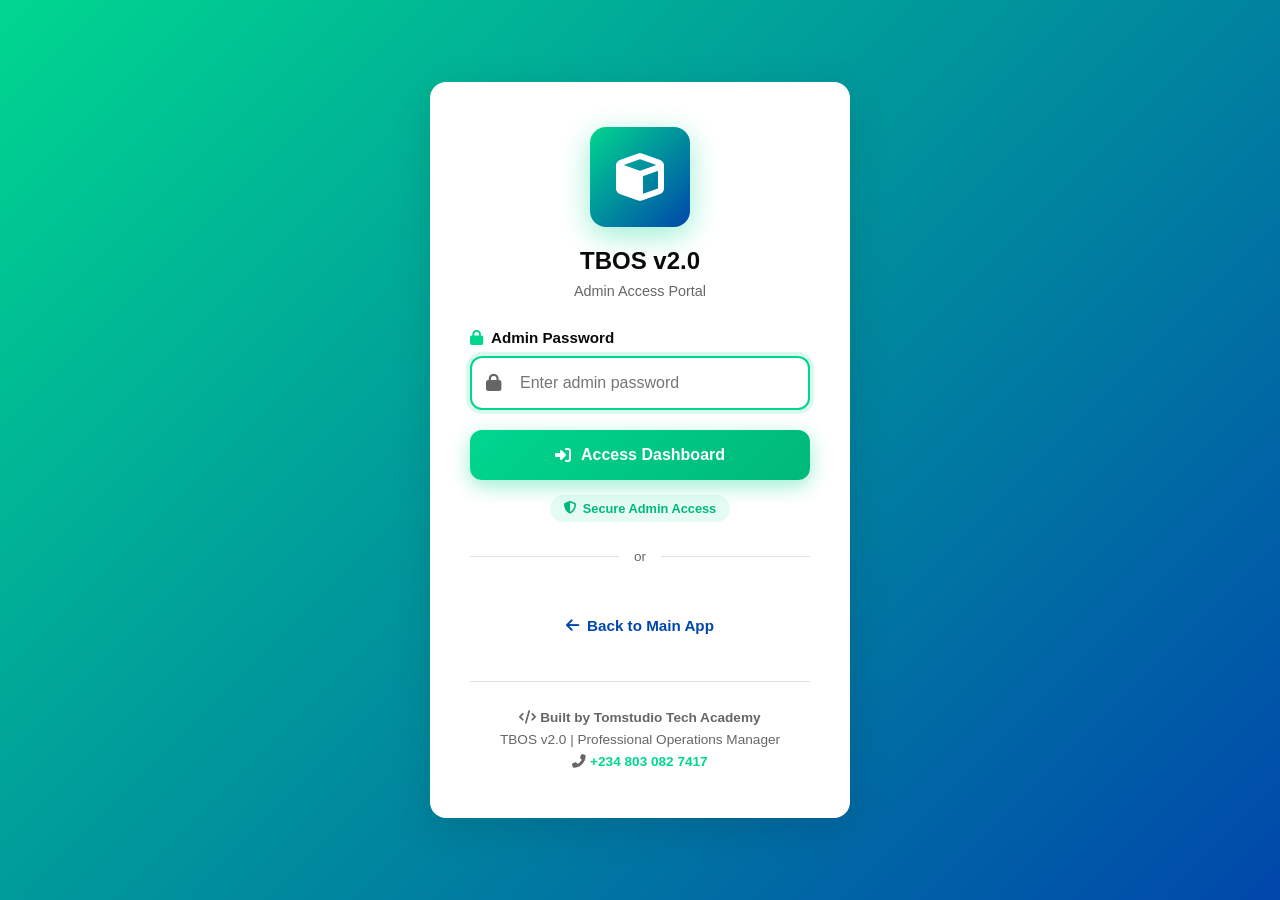
<file: admin.html>
<!DOCTYPE html>
<html lang="en">
<head>
    <meta charset="UTF-8">
    <meta name="viewport" content="width=device-width, initial-scale=1.0">
    <title>Admin Access | TBOS v2.0</title>
    <link rel="icon" type="image/png" href="logo-192.png">
    <meta name="theme-color" content="#00D68F">
    
    <link rel="stylesheet" href="https://cdnjs.cloudflare.com/ajax/libs/font-awesome/6.4.0/css/all.min.css">
    
    <style>
        :root {
            --primary: #00D68F;
            --primary-dark: #00b87a;
            --secondary: #0047AB;
            --white: #ffffff;
            --black: #0a0a0a;
            --gray: #666666;
            --gray-light: #f5f5f5;
            --border: #e0e0e0;
            --shadow-lg: 0 10px 40px rgba(0, 0, 0, 0.12);
            --radius: 16px;
        }

        * { box-sizing: border-box; margin: 0; padding: 0; }

        body {
            font-family: 'Segoe UI', -apple-system, BlinkMacSystemFont, 'Roboto', sans-serif;
            background: linear-gradient(135deg, var(--primary) 0%, var(--secondary) 100%);
            min-height: 100vh;
            display: flex;
            align-items: center;
            justify-content: center;
            padding: 20px;
        }

        .login-container {
            width: 100%;
            max-width: 420px;
            animation: slideUp 0.6s ease;
        }

        @keyframes slideUp {
            from { opacity: 0; transform: translateY(40px); }
            to { opacity: 1; transform: translateY(0); }
        }

        .login-card {
            background: var(--white);
            border-radius: var(--radius);
            padding: 45px 40px;
            box-shadow: var(--shadow-lg);
            text-align: center;
        }

        .logo {
            width: 100px;
            height: 100px;
            background: linear-gradient(135deg, var(--primary), var(--secondary));
            border-radius: var(--radius);
            display: flex;
            align-items: center;
            justify-content: center;
            margin: 0 auto 20px;
            font-size: 3rem;
            color: var(--white);
            box-shadow: 0 8px 30px rgba(0, 214, 143, 0.4);
        }

        .app-name {
            font-size: 1.5rem;
            font-weight: 700;
            color: var(--black);
            margin-bottom: 8px;
        }

        .app-version {
            font-size: 0.9rem;
            color: var(--gray);
            margin-bottom: 30px;
        }

        .form-group {
            margin-bottom: 20px;
            text-align: left;
        }

        .form-group label {
            display: block;
            margin-bottom: 10px;
            font-weight: 600;
            color: var(--black);
            font-size: 0.95rem;
            display: flex;
            align-items: center;
            gap: 8px;
        }

        .form-group label i { color: var(--primary); }

        .input-wrapper { position: relative; }

        .input-wrapper i {
            position: absolute;
            left: 16px;
            top: 50%;
            transform: translateY(-50%);
            color: var(--gray);
            font-size: 1.1rem;
        }

        .form-group input {
            width: 100%;
            padding: 16px 16px 16px 48px;
            border: 2px solid var(--border);
            border-radius: 12px;
            font-size: 1rem;
            transition: all 0.3s;
            background: var(--gray-light);
        }

        .form-group input:focus {
            border-color: var(--primary);
            outline: none;
            box-shadow: 0 0 0 4px rgba(0, 214, 143, 0.15);
            background: var(--white);
        }

        .btn {
            width: 100%;
            padding: 16px 32px;
            border: none;
            border-radius: 12px;
            cursor: pointer;
            font-weight: 700;
            font-size: 1rem;
            transition: all 0.3s;
            display: inline-flex;
            align-items: center;
            justify-content: center;
            gap: 10px;
            background: linear-gradient(135deg, var(--primary), var(--primary-dark));
            color: var(--white);
            box-shadow: 0 6px 20px rgba(0, 214, 143, 0.4);
        }

        .btn:hover { transform: translateY(-3px); box-shadow: 0 10px 30px rgba(0, 214, 143, 0.5); }

        .message {
            margin-top: 20px;
            padding: 14px 18px;
            border-radius: 12px;
            font-weight: 600;
            display: none;
        }

        .message.error {
            background: rgba(220, 53, 69, 0.1);
            color: #dc3545;
            border: 1px solid rgba(220, 53, 69, 0.3);
            display: block;
        }

        .security-badge {
            display: inline-flex;
            align-items: center;
            gap: 6px;
            background: rgba(0, 214, 143, 0.1);
            color: var(--primary-dark);
            padding: 6px 14px;
            border-radius: 20px;
            font-size: 0.8rem;
            font-weight: 600;
            margin-top: 15px;
        }

        .divider {
            margin: 25px 0;
            position: relative;
            text-align: center;
        }

        .divider::before {
            content: '';
            position: absolute;
            top: 50%;
            left: 0;
            right: 0;
            height: 1px;
            background: var(--border);
        }

        .divider span {
            background: var(--white);
            padding: 0 15px;
            color: var(--gray);
            font-size: 0.85rem;
            position: relative;
            z-index: 1;
        }

        .back-link {
            display: inline-flex;
            align-items: center;
            gap: 8px;
            color: var(--secondary);
            text-decoration: none;
            font-weight: 600;
            font-size: 0.95rem;
            padding: 12px 20px;
            border-radius: 12px;
            transition: all 0.3s;
            margin-top: 15px;
        }

        .back-link:hover { background: rgba(0, 71, 171, 0.1); }

        .footer {
            margin-top: 35px;
            padding-top: 25px;
            border-top: 1px solid var(--border);
            font-size: 0.85rem;
            color: var(--gray);
            line-height: 1.6;
        }

        .footer a { color: var(--primary); text-decoration: none; font-weight: 600; }
    </style>
</head>
<body>
    <div class="login-container">
        <div class="login-card">
            <div class="logo">
                <i class="fas fa-cube"></i>
            </div>
            <h1 class="app-name">TBOS v2.0</h1>
            <p class="app-version">Admin Access Portal</p>

            <form id="admin-form" onsubmit="event.preventDefault(); checkAdmin();">
                <div class="form-group">
                    <label>
                        <i class="fas fa-lock"></i>
                        Admin Password
                    </label>
                    <div class="input-wrapper">
                        <input type="password" id="admin-pass" placeholder="Enter admin password" required>
                        <i class="fas fa-lock"></i>
                    </div>
                </div>

                <button type="submit" class="btn" id="submit-btn">
                    <i class="fas fa-sign-in-alt"></i>
                    <span>Access Dashboard</span>
                </button>
            </form>

            <div id="message" class="message"></div>

            <div class="security-badge">
                <i class="fas fa-shield-alt"></i>
                <span>Secure Admin Access</span>
            </div>

            <div class="divider">
                <span>or</span>
            </div>

            <a href="index.html" class="back-link">
                <i class="fas fa-arrow-left"></i>
                <span>Back to Main App</span>
            </a>

            <div class="footer">
                <strong><i class="fas fa-code"></i> Built by Tomstudio Tech Academy</strong><br>
                TBOS v2.0 | Professional Operations Manager<br>
                <i class="fas fa-phone-alt"></i> 
                <a href="tel:+2348030827417">+234 803 082 7417</a>
            </div>
        </div>
    </div>

    <script>
        function checkAdmin() {
            const pass = document.getElementById('admin-pass').value;
            const message = document.getElementById('message');
            const submitBtn = document.getElementById('submit-btn');

            message.className = 'message';
            message.style.display = 'none';

            if (pass === '@admin123#') {
                submitBtn.disabled = true;
                submitBtn.innerHTML = '<i class="fas fa-spinner fa-spin"></i> <span>Accessing...</span>';

                sessionStorage.setItem('ts_admin_session', JSON.stringify({
                    role: 'admin',
                    hub: 'Head Office',
                    name: 'Super Admin',
                    staffId: 'ADMIN-001',
                    portfolio: 'Super Admin | Head Office',
                    isAdmin: true
                }));

                message.className = 'message';
                message.style.background = 'rgba(0, 214, 143, 0.1)';
                message.style.color = '#00b87a';
                message.style.border = '1px solid rgba(0, 214, 143, 0.3)';
                message.innerHTML = '<i class="fas fa-check-circle"></i> Login successful! Redirecting...';
                message.style.display = 'block';

                setTimeout(() => {
                    window.location.href = 'index.html';
                }, 1500);
            } else {
                message.className = 'message error';
                message.innerHTML = '<i class="fas fa-times-circle"></i> Invalid admin password.';
                message.style.display = 'block';

                const input = document.getElementById('admin-pass');
                input.style.animation = 'shake 0.5s ease';
                setTimeout(() => {
                    input.style.animation = '';
                    input.value = '';
                    input.focus();
                }, 500);
            }
        }

        const style = document.createElement('style');
        style.textContent = `
            @keyframes shake {
                0%, 100% { transform: translateX(0); }
                25% { transform: translateX(-10px); }
                75% { transform: translateX(10px); }
            }
        `;
        document.head.appendChild(style);

        document.addEventListener('DOMContentLoaded', () => {
            document.getElementById('admin-pass').focus();
        });
    </script>
</body>
</html>
</file>
